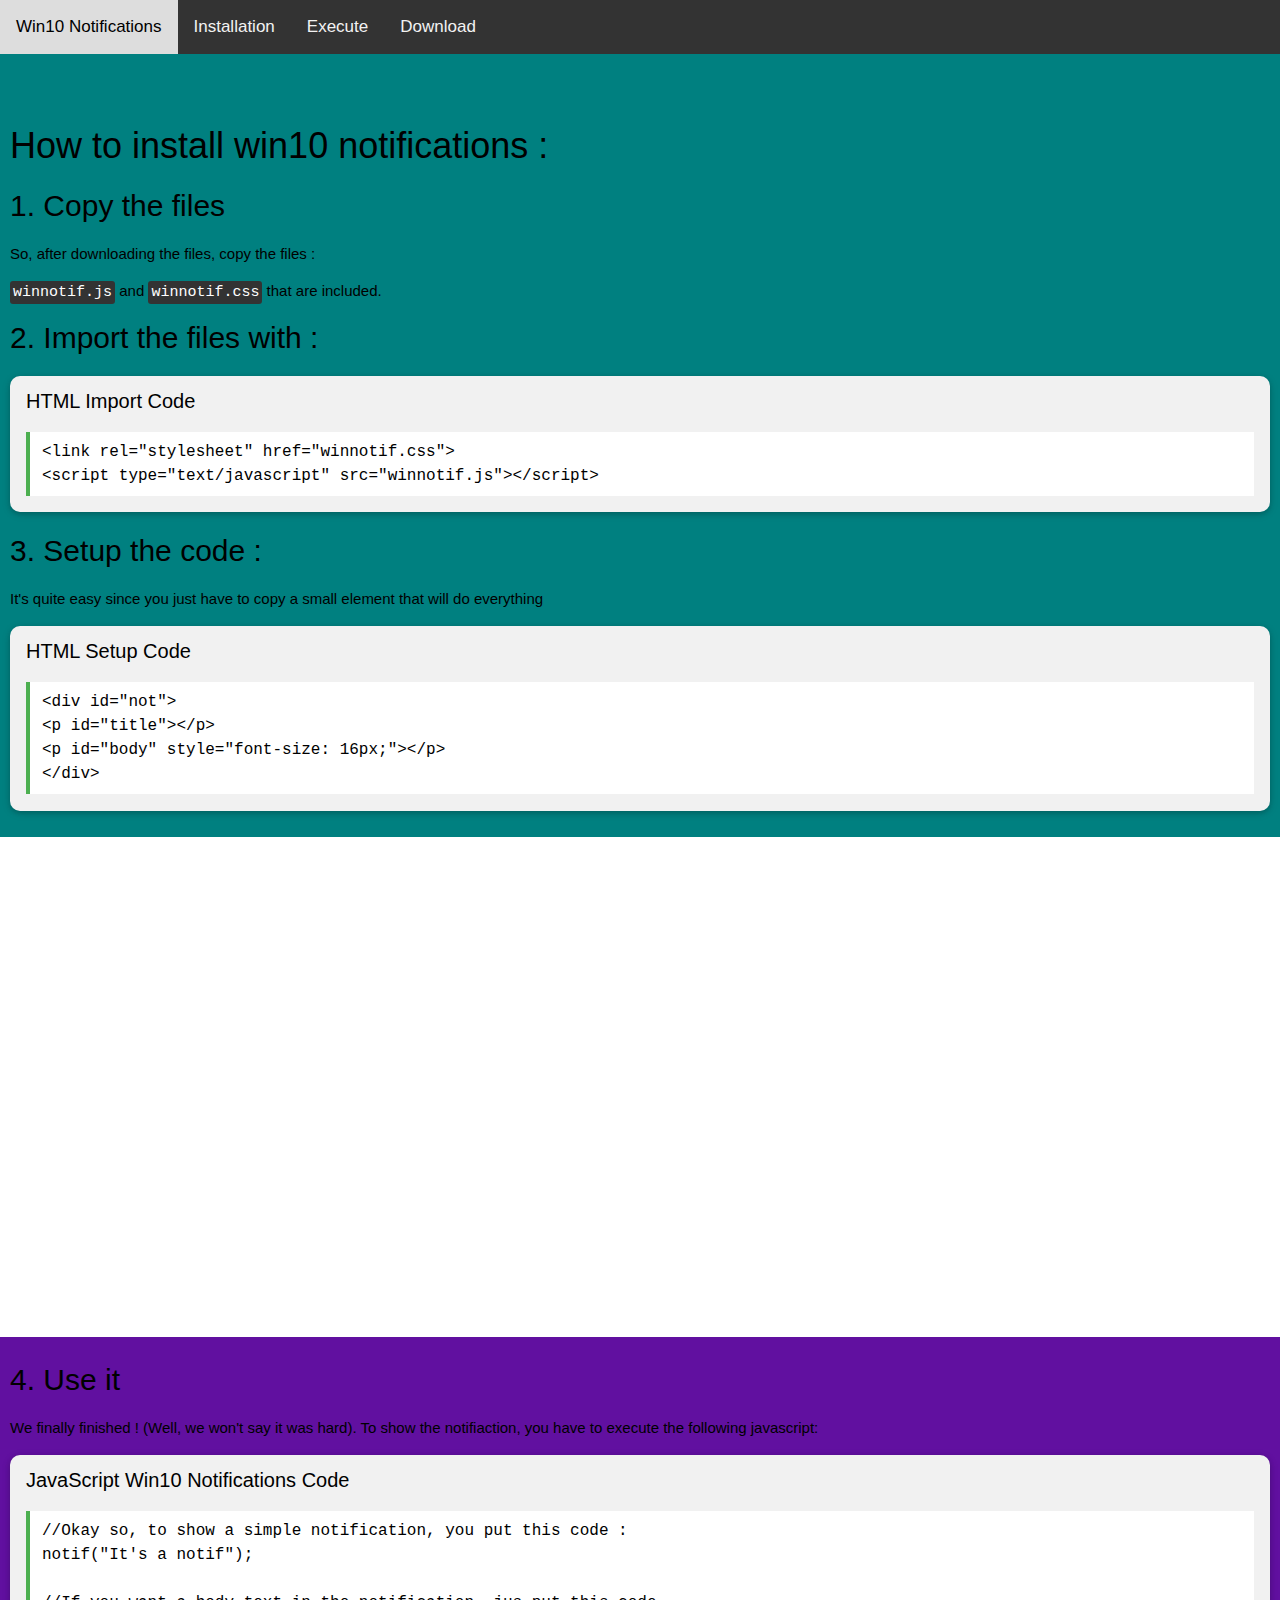
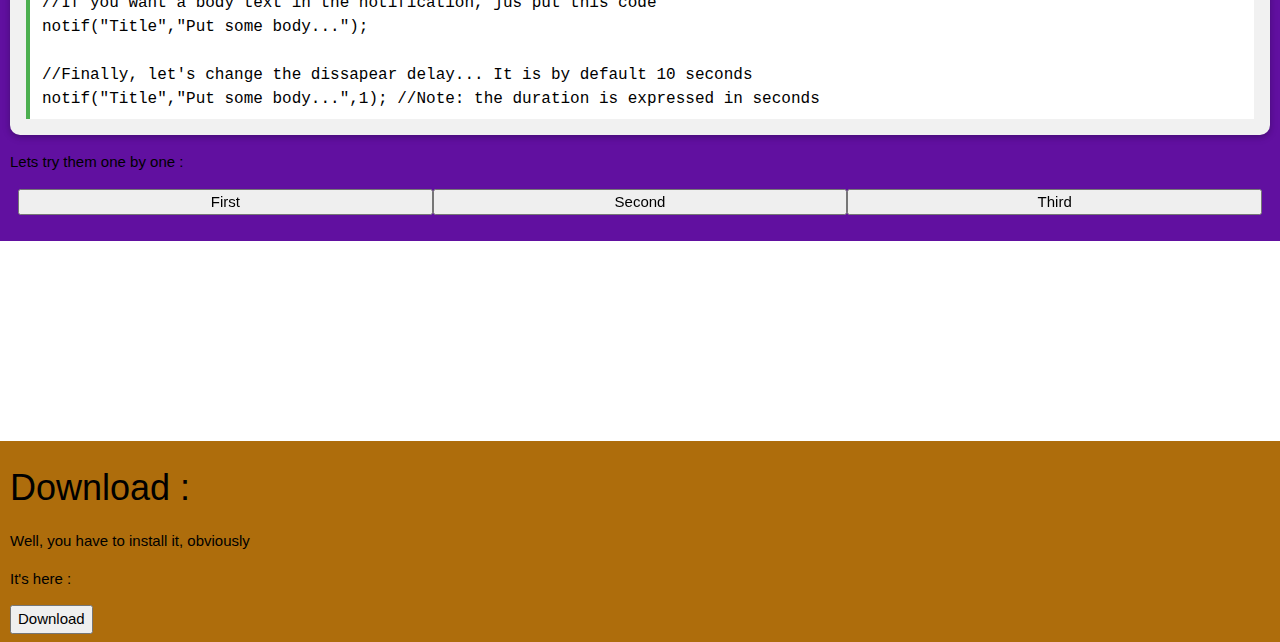
<file: READFORSETUP.html>
<!DOCTYPE html>
<html>
<head>
	<meta charset="utf-8">
	<title>Win10 Notif</title>
	<link rel="stylesheet" href="winnotif.css">
	<link rel="stylesheet" href="https://cdnjs.cloudflare.com/ajax/libs/font-awesome/4.7.0/css/font-awesome.min.css">
	<script type="text/javascript" src="winnotif.js"></script>
	<link rel="stylesheet" href="https://www.w3schools.com/w3css/4/w3.css">
	<style>
		.w3-card{
			border-radius: 10px;
		}
		#not{
			position: fixed;
			padding: 15px;
			bottom: 7%;
			right: 100%;
			background-color: #333;
			font-family: Arial;
			font-size: 40px;
			color: white;
			animation: open 0.5s forwards;
			display: none;
			width: 20%;
		}
		@keyframes open{
			100% { right: 5%; }
		}
		#title,#body{
			margin:0px;
		}code{
			background: #333;
			color: white;
			padding: 3px;
			border-radius: 3px;
		}body{
			background-image: url(http://hdqwalls.com/wallpapers/small-memory-lp.jpg);
			background-position: center;
			background-attachment: fixed; 
			background-size: cover;
		}
		.topnav {
  overflow: hidden;
  background-color: #333;
}

.topnav a {
  float: left;
  display: block;
  color: #f2f2f2;
  text-align: center;
  padding: 14px 16px;
  text-decoration: none;
  font-size: 17px;
}

.topnav a:hover {
  background-color: #ddd;
  color: black;
}

.active {
  background-color: #4CAF50;
  color: white;
}

.topnav .icon {
  display: none;
}

@media screen and (max-width: 600px) {
  .topnav a:not(:first-child) {display: none;}
  .topnav a.icon {
    float: right;
    display: block;
  }
}

@media screen and (max-width: 600px) {
  .topnav.responsive {position: relative;}
  .topnav.responsive .icon {
    position: absolute;
    right: 0;
    top: 0;
  }
  .topnav.responsive a {
    float: none;
    display: block;
    text-align: left;
  }
}
	</style>
</head>
<body>

<div class="topnav" id="myTopnav">
 <a>Win10 Notifications</a>
  <a href="#install">Installation</a>
  <a href="#exec">Execute</a>
  <a href="#dwn">Download</a>
  <a href="javascript:void(0);" class="icon" onclick="myFunction()">
    <i class="fa fa-bars"></i>
  </a>
</div>

	<div  style="background-color:  teal ;padding: 10px ;">
		<br><br>
<h1 id="install">How to install win10 notifications :</h1>

<h2>1. Copy the files</h2>

<p>So, after downloading the files, copy the files :</p>
<code>winnotif.js</code> and <code>winnotif.css</code> that are included.

<h2>2. Import the files with :</h2>

	<div class="w3-panel w3-card w3-light-grey"> 
	  <h4>HTML Import Code</h4>
	  <div class="w3-code htmlHigh notranslate">
   		
		&lt;link rel="stylesheet" href="winnotif.css"&gt;<br>
	&lt;script type="text/javascript" src="winnotif.js"&gt;&lt;/script&gt;<br>
	  </div>
	</div>

<h2>3. Setup the code :</h2>
<p>It's quite easy since you just have to copy a small element that will do everything</p>
	<div class="w3-panel w3-card w3-light-grey"> 
	  <h4>HTML Setup Code</h4>
	  <div class="w3-code htmlHigh notranslate">
   		&lt;div id="not"&gt;<br>
			&lt;p id="title"&gt;&lt;/p&gt;<br>
			&lt;p id="body" style="font-size: 16px;"&gt;&lt;/p&gt;<br>
		&lt;/div&gt;<br>
	  </div>
	</div>
</div>

<div style="height: 500px;">
	
</div>
<div style="	background-color: #6110a0;padding: 10px ;">
<h2 id="exec">4. Use it</h2>
<p>We finally finished ! (Well, we won't say it was hard).
To show the notifiaction, you have to execute the following javascript:</p>

<div class="w3-panel w3-card w3-light-grey"> 
  <h4>JavaScript Win10 Notifications Code</h4>
  <div class="w3-code jsHigh notranslate">
    //Okay so, to show a simple notification, you put this code :<br>
    notif("It's a notif");<br><br>
    //If you want a body text in the notification, jus put this code<br>
    notif("Title","Put some body...");<br><br>
    //Finally, let's change the dissapear delay... It is by default 10 seconds<br>
    notif("Title","Put some body...",1); //Note: the duration is expressed in seconds
  </div>
</div>
<p>Lets try them one by one :</p>
<div class="w3-row-padding w3-grayscale">
<button class="w3-col m4 w3-margin-bottom" onclick="notif('It\'s a notif');">First</button>
<button class="w3-col m4 w3-margin-bottom" onclick="notif('Title','Put some body...');">Second</button>
<button class="w3-col m4 w3-margin-bottom" onclick="notif('Title','Put some body...',1);">Third</button>
</div>
</div>
<div style="height: 200px;">
	
</div>
<div style="	background-color: #ae6d0c;padding: 10px ;">
	<h1 id="dwn">Download :</h1>

	<p>Well, you have to install it, obviously</p>
	<p>It's here :</p>
	<a href="Win10Notif.zip"><button>Download</button></a>
</div>

<div id="not">
	<p id="title"></p>
	<p id="body" style="font-size: 16px;"></p>
</div>

<script type="text/javascript">
	function notif(title,content="",time=10){
		time=time*1000;
		document.getElementById("title").innerHTML = title;
		document.getElementById("body").innerHTML = content;
		document.getElementById("not").style.display = 'block';
		setTimeout(function() {
			document.getElementById("not").style.display = 'none';
		}, time);
	}
</script>
<script src="https://www.w3schools.com/lib/w3codecolor.js"></script>

<script>
w3CodeColor();
</script>
<script>
function myFunction() {
    var x = document.getElementById("myTopnav");
    if (x.className === "topnav") {
        x.className += " responsive";
    } else {
        x.className = "topnav";
    }
}
</script>
</body>
</html>
</file>
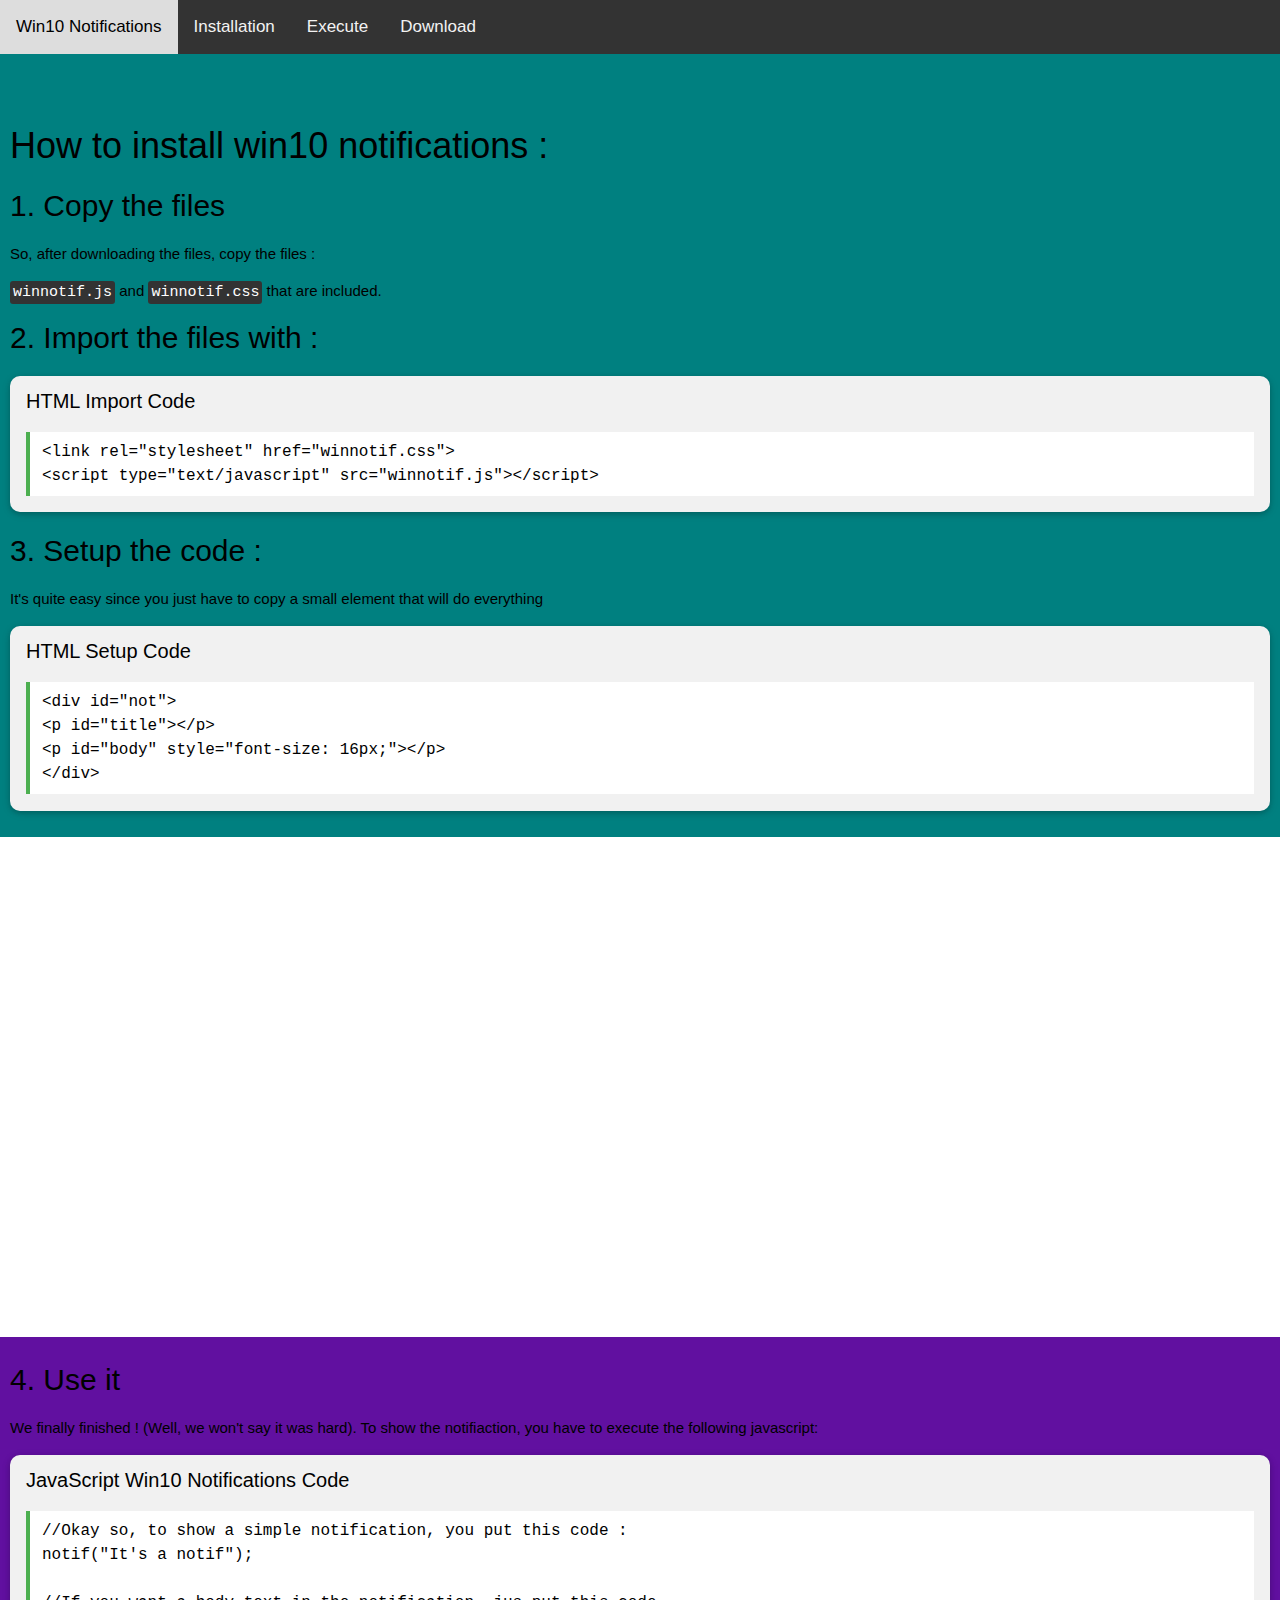
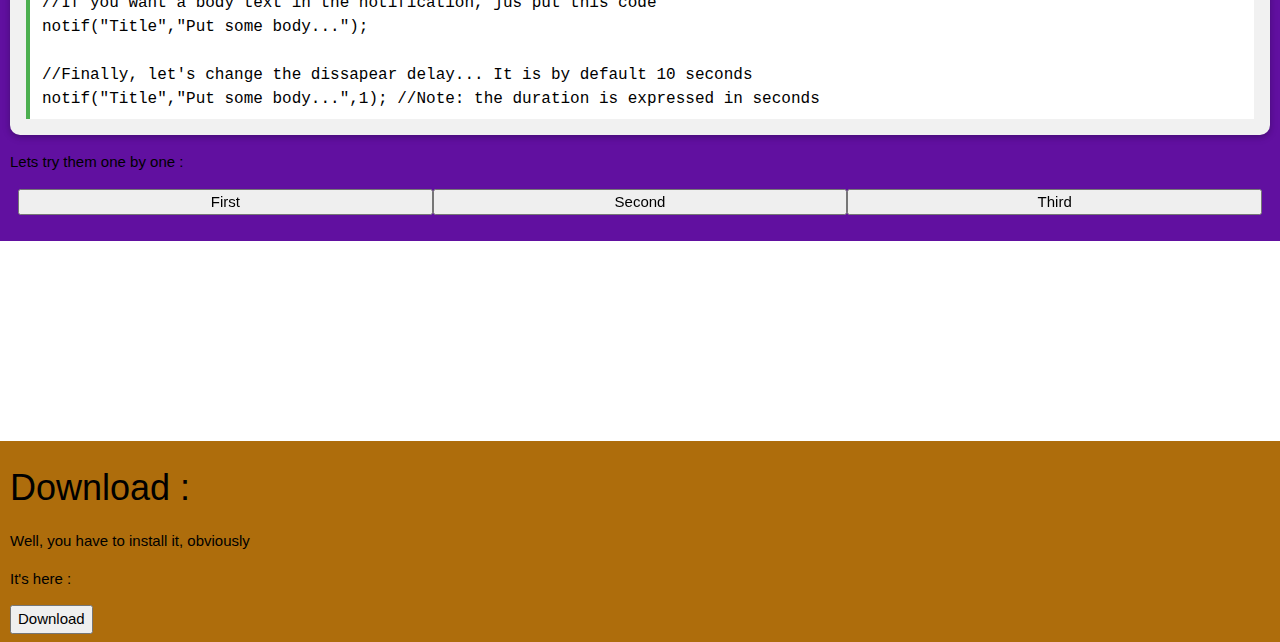
<file: test.html>
<!DOCTYPE html>
<html>
<head>
	<meta charset="utf-8">
	<title>Win10 Notif</title>
	<link rel="stylesheet" href="winnotif.css">
	<link rel="stylesheet" href="https://cdnjs.cloudflare.com/ajax/libs/font-awesome/4.7.0/css/font-awesome.min.css">
	<script type="text/javascript" src="winnotif.js"></script>
	<link rel="stylesheet" href="https://www.w3schools.com/w3css/4/w3.css">
	<style>
		.w3-card{
			border-radius: 10px;
		}
		#not{
			position: fixed;
			padding: 15px;
			bottom: 7%;
			right: 100%;
			background-color: #333;
			font-family: Arial;
			font-size: 40px;
			color: white;
			animation: open 0.5s forwards;
			display: none;
			width: 20%;
		}
		@keyframes open{
			100% { right: 5%; }
		}
		#title,#body{
			margin:0px;
		}code{
			background: #333;
			color: white;
			padding: 3px;
			border-radius: 3px;
		}body{
			background-image: url(http://hdqwalls.com/wallpapers/small-memory-lp.jpg);
			background-position: center;
			background-attachment: fixed; 
			background-size: cover;
		}
		.topnav {
  overflow: hidden;
  background-color: #333;
}

.topnav a {
  float: left;
  display: block;
  color: #f2f2f2;
  text-align: center;
  padding: 14px 16px;
  text-decoration: none;
  font-size: 17px;
}

.topnav a:hover {
  background-color: #ddd;
  color: black;
}

.active {
  background-color: #4CAF50;
  color: white;
}

.topnav .icon {
  display: none;
}

@media screen and (max-width: 600px) {
  .topnav a:not(:first-child) {display: none;}
  .topnav a.icon {
    float: right;
    display: block;
  }
}

@media screen and (max-width: 600px) {
  .topnav.responsive {position: relative;}
  .topnav.responsive .icon {
    position: absolute;
    right: 0;
    top: 0;
  }
  .topnav.responsive a {
    float: none;
    display: block;
    text-align: left;
  }
}
	</style>
</head>
<body>

<div class="topnav" id="myTopnav">
 <a>Win10 Notifications</a>
  <a href="#install">Installation</a>
  <a href="#exec">Execute</a>
  <a href="#dwn">Download</a>
  <a href="javascript:void(0);" class="icon" onclick="myFunction()">
    <i class="fa fa-bars"></i>
  </a>
</div>

	<div  style="background-color:  teal ;padding: 10px ;">
		<br><br>
<h1 id="install">How to install win10 notifications :</h1>

<h2>1. Copy the files</h2>

<p>So, after downloading the files, copy the files :</p>
<code>winnotif.js</code> and <code>winnotif.css</code> that are included.

<h2>2. Import the files with :</h2>

	<div class="w3-panel w3-card w3-light-grey"> 
	  <h4>HTML Import Code</h4>
	  <div class="w3-code htmlHigh notranslate">
   		
		&lt;link rel="stylesheet" href="winnotif.css"&gt;<br>
	&lt;script type="text/javascript" src="winnotif.js"&gt;&lt;/script&gt;<br>
	  </div>
	</div>

<h2>3. Setup the code :</h2>
<p>It's quite easy since you just have to copy a small element that will do everything</p>
	<div class="w3-panel w3-card w3-light-grey"> 
	  <h4>HTML Setup Code</h4>
	  <div class="w3-code htmlHigh notranslate">
   		&lt;div id="not"&gt;<br>
			&lt;p id="title"&gt;&lt;/p&gt;<br>
			&lt;p id="body" style="font-size: 16px;"&gt;&lt;/p&gt;<br>
		&lt;/div&gt;<br>
	  </div>
	</div>
</div>

<div style="height: 500px;">
	
</div>
<div style="	background-color: #6110a0;padding: 10px ;">
<h2 id="exec">4. Use it</h2>
<p>We finally finished ! (Well, we won't say it was hard).
To show the notifiaction, you have to execute the following javascript:</p>

<div class="w3-panel w3-card w3-light-grey"> 
  <h4>JavaScript Win10 Notifications Code</h4>
  <div class="w3-code jsHigh notranslate">
    //Okay so, to show a simple notification, you put this code :<br>
    notif("It's a notif");<br><br>
    //If you want a body text in the notification, jus put this code<br>
    notif("Title","Put some body...");<br><br>
    //Finally, let's change the dissapear delay... It is by default 10 seconds<br>
    notif("Title","Put some body...",1); //Note: the duration is expressed in seconds
  </div>
</div>
<p>Lets try them one by one :</p>
<div class="w3-row-padding w3-grayscale">
<button class="w3-col m4 w3-margin-bottom" onclick="notif('It\'s a notif');">First</button>
<button class="w3-col m4 w3-margin-bottom" onclick="notif('Title','Put some body...');">Second</button>
<button class="w3-col m4 w3-margin-bottom" onclick="notif('Title','Put some body...',1);">Third</button>
</div>
</div>
<div style="height: 200px;">
	
</div>
<div style="	background-color: #ae6d0c;padding: 10px ;">
	<h1 id="dwn">Download :</h1>

	<p>Well, you have to install it, obviously</p>
	<p>It's here :</p>
	<a href="Win10Notif.zip"><button>Download</button></a>
</div>

<div id="not">
	<p id="title"></p>
	<p id="body" style="font-size: 16px;"></p>
</div>

<script type="text/javascript">
	function notif(title,content="",time=10){
		time=time*1000;
		document.getElementById("title").innerHTML = title;
		document.getElementById("body").innerHTML = content;
		document.getElementById("not").style.display = 'block';
		setTimeout(function() {
			document.getElementById("not").style.display = 'none';
		}, time);
	}
</script>
<script src="https://www.w3schools.com/lib/w3codecolor.js"></script>

<script>
w3CodeColor();
</script>
<script>
function myFunction() {
    var x = document.getElementById("myTopnav");
    if (x.className === "topnav") {
        x.className += " responsive";
    } else {
        x.className = "topnav";
    }
}
</script>
</body>
</html>
</file>
<file: winnotif.css>
/*(c) Ober George*/
#not{
	position: fixed;
	padding: 15px;
	bottom: 7%;
	right: 100%;
	background-color: #333;
	font-family: Arial;
	font-size: 40px;
	color: white;
	animation: open 0.5s forwards;
	display: none;
	width: 20%;
}
@keyframes open{
	100% { right: 5%; }
}
#title,#body{
	margin:0px;
}
</file>
